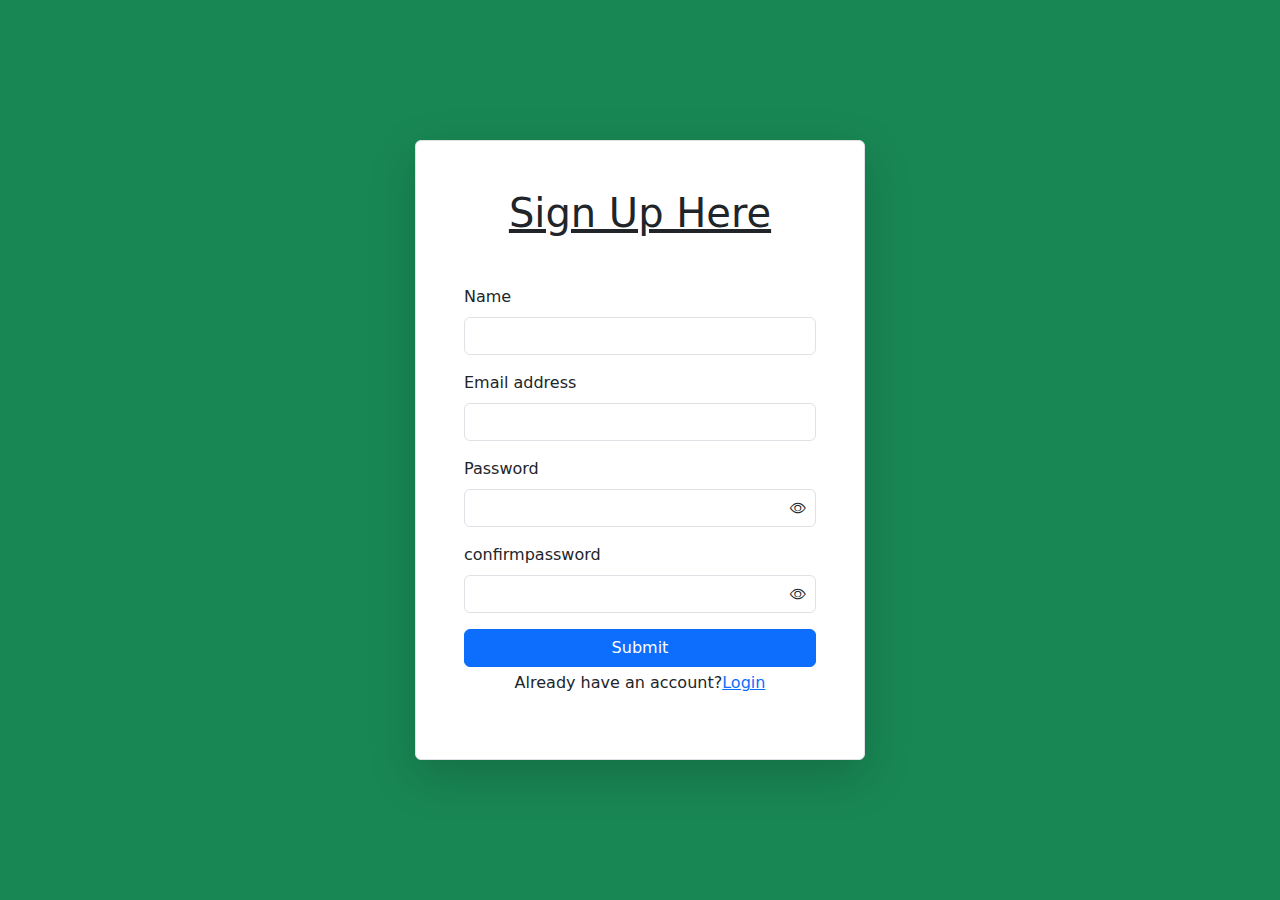
<file: index.html>
<!doctype html>
<html lang="en">

<head>
    <meta charset="utf-8">
    <meta name="viewport" content="width=device-width, initial-scale=1">
    <title>Register</title>
    <link href="https://cdn.jsdelivr.net/npm/bootstrap@5.3.3/dist/css/bootstrap.min.css" rel="stylesheet"
        integrity="sha384-QWTKZyjpPEjISv5WaRU9OFeRpok6YctnYmDr5pNlyT2bRjXh0JMhjY6hW+ALEwIH" crossorigin="anonymous">
    <link rel="stylesheet" href="https://cdn.jsdelivr.net/npm/bootstrap-icons@1.11.3/font/bootstrap-icons.min.css">
    <link rel="stylesheet" href="style.css">
</head>

<body class="d-flex justify-content-center align-items-center flex-column min-vh-100 bg-success">


    <form class=" p-5 bg-white shadow-lg border rounded-2 " id="signupForm" action="todolist.html">
        <h1 class="text-center text-decoration-underline mb-5">Sign Up Here </h1>
        <div class="mb-3">
            <label for="username" class="form-label">Name</label>
            <input type="text" class="form-control" id="username" required>
            <p class="errormessage" id="usernameError"></p>
        </div>

        <div class="mb-3">
            <label for="email" class="form-label">Email address</label>
            <input type="email" class="form-control" id="email" required>
            <p class="errormessage" id="emailerror"></p>


        </div>

        <div class="mb-3">
            <label for="password" class="form-label">Password</label>
            <div class="input-container">
                <input type="password" class="form-control" id="password" required>
                <span id="icon"><i class="bi bi-eye"></i></span>
            </div>
            <span class="errormessage" id="passwordError"></span>
        </div>

        <div class="mb-3">
            <label for="confirmpassword" class="form-label">confirmpassword</label>
            <div class="input-container">
                <input type="password" class="form-control" id="confirmpassword" required>
                <span id="icn"><i class="bi bi-eye"></i></span>
            </div>
            <p class="errormessage" id="confirmpasswordError"></p>

        </div>

        <div class="d-flex justify-content-center">
            <button type="submit" class="btn btn-primary w-100">Submit</button>
        </div>
        <p class="text-center mt-1">Already have an account?<a href="#">Login</a></p>
    </form>
    <script src="https://cdn.jsdelivr.net/npm/bootstrap@5.3.3/dist/js/bootstrap.bundle.min.js"
        integrity="sha384-YvpcrYf0tY3lHB60NNkmXc5s9fDVZLESaAA55NDzOxhy9GkcIdslK1eN7N6jIeHz"
        crossorigin="anonymous"></script>
    <script src="reg.js"></script>
</body>

</html>
</file>
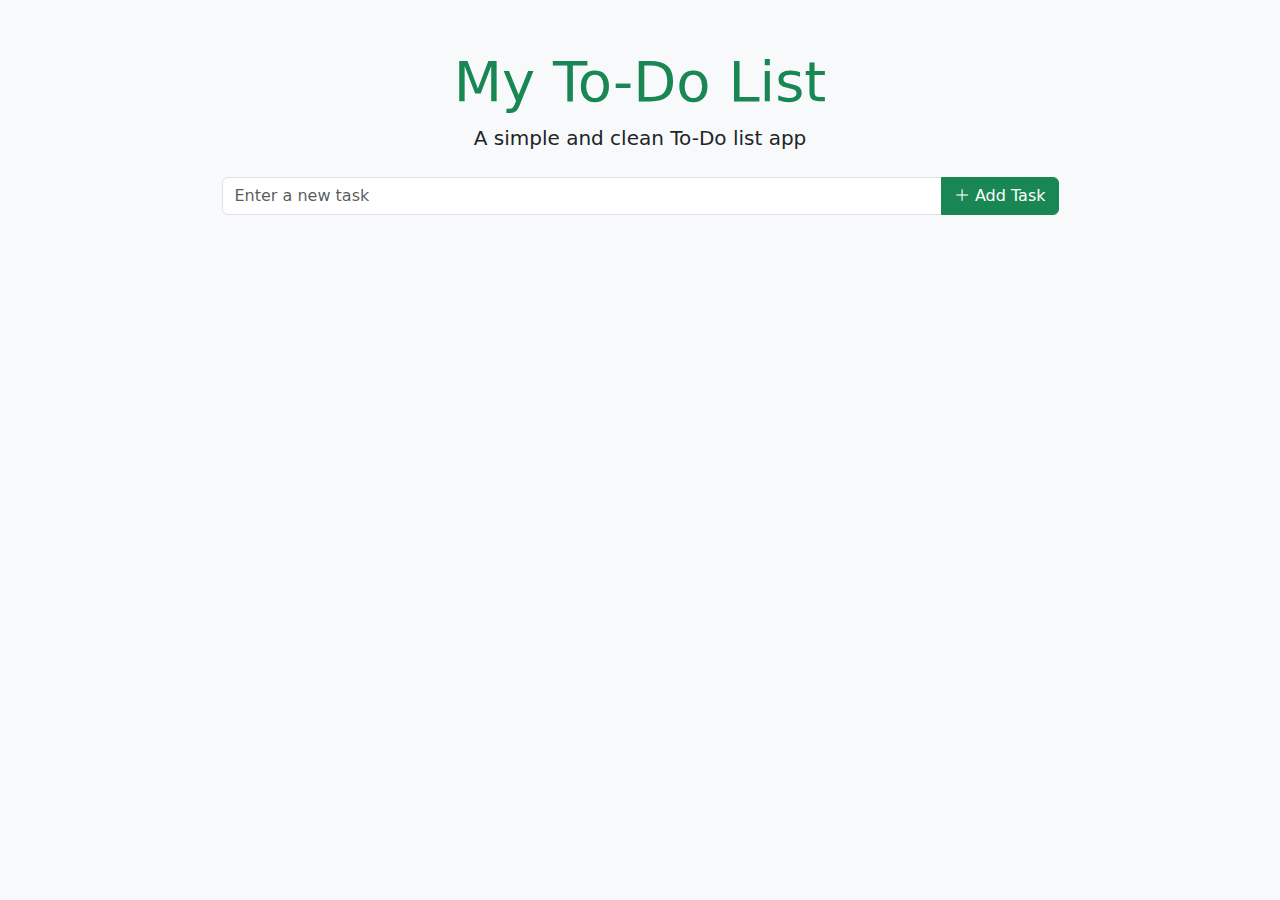
<file: todolist.html>
<!doctype html>
<html lang="en">

<head>
    <meta charset="utf-8">
    <meta name="viewport" content="width=device-width, initial-scale=1">
    <title>To-Do List Assignment</title>
    <link href="https://cdn.jsdelivr.net/npm/bootstrap@5.3.3/dist/css/bootstrap.min.css" rel="stylesheet"
        integrity="sha384-QWTKZyjpPEjISv5WaRU9OFeRpok6YctnYmDr5pNlyT2bRjXh0JMhjY6hW+ALEwIH" crossorigin="anonymous">
    <link href="https://cdn.jsdelivr.net/npm/bootstrap-icons/font/bootstrap-icons.css" rel="stylesheet">
    <link rel="stylesheet" href="todostyle.css">
</head>

<body class="bg-light">

    <div class="container mt-5">
        <div class="text-center mb-4">
            <h1 class="display-4 text-success">My To-Do List</h1>
            <p class="lead">A simple and clean To-Do list app</p>
        </div>

        
        <div class="d-flex justify-content-center">
            <div class="input-group w-75">
                <input type="text" class="form-control" id="taskInput" placeholder="Enter a new task">
                <button class="btn btn-success" id="addTaskBtn">
                    <i class="bi bi-plus-lg"></i> Add Task
                </button>
            </div>
        </div>

        
        <ul class="list-group mt-4" id="taskList">
           
        </ul>
    </div>

    <script src="https://cdn.jsdelivr.net/npm/bootstrap@5.3.3/dist/js/bootstrap.bundle.min.js"></script>
    <script src="script.js"></script>

</body>

</html>
</file>
<file: style.css>
.errormessage{
    color: red;
}

form{
    max-width: 450px;
    width: 100%;
}



.input-container {
    position: relative;
}



.input-container span {
    position: absolute;
    top: 8px;
    right: 10px;  
    cursor: pointer;
}
</file>
<file: todostyle.css>
body {
    background-color: #f7f7f7;
}

.input-group {
    width: 100%;
}

#taskList {
    max-width: 600px;
    margin: 0 auto;
}

.list-group-item {
    position: relative; 
    border-radius: 10px;
    margin-bottom: 10px;
    padding: 15px;
    background-color: #ffffff;
    display: flex;
    justify-content: space-between;
    align-items: center;
}

.list-group-item:hover {
    background-color: #e7f5e7;
}

.completed {
    text-decoration: line-through;
    color: #aaa;
}

button {
    cursor: pointer;
}
#taskList li span {
    flex-grow: 1;
}
</file>
